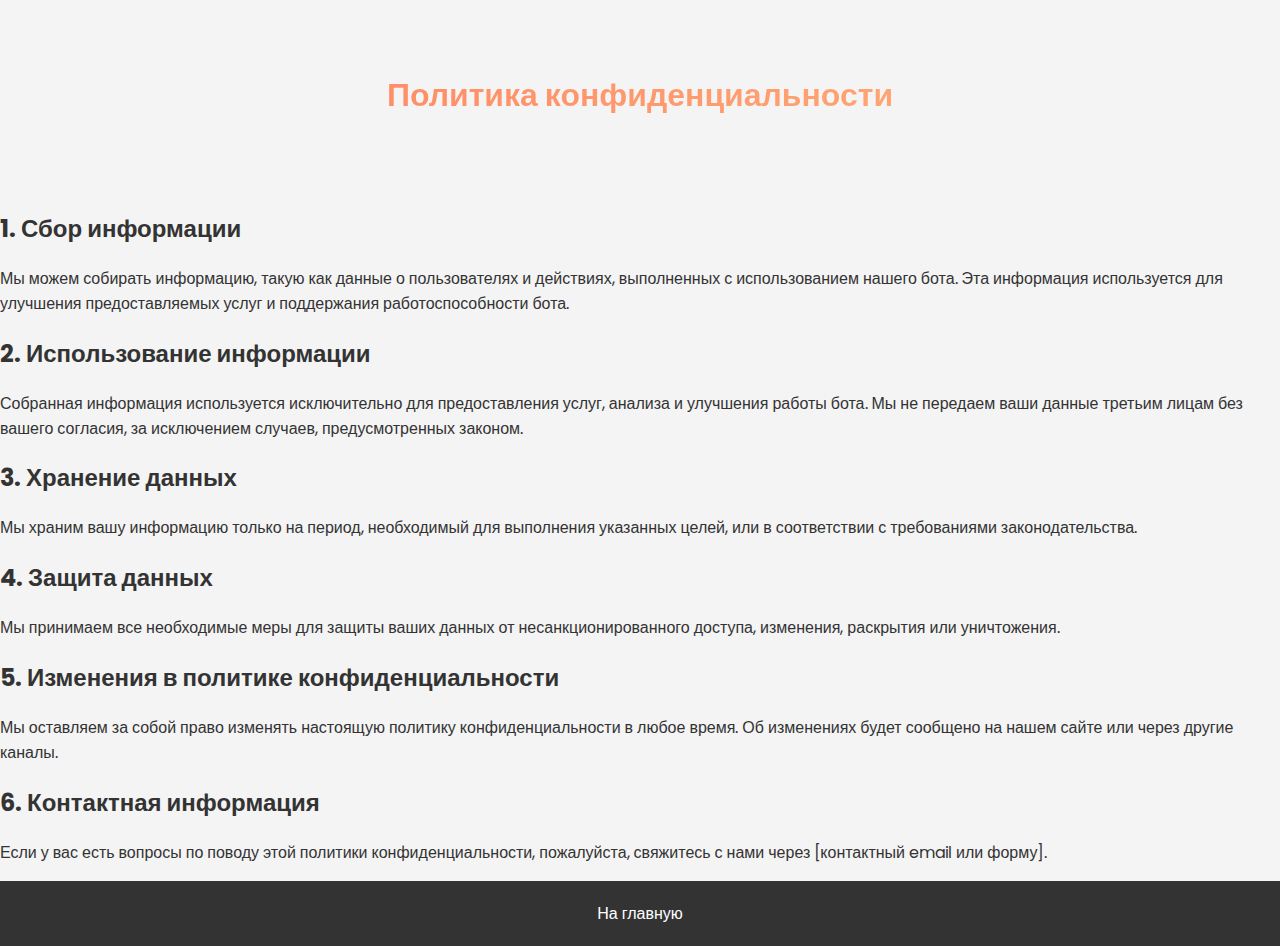
<file: privacy.html>
<!DOCTYPE html>
<html lang="ru">
<head>
    <meta charset="UTF-8">
    <meta name="viewport" content="width=device-width, initial-scale=1.0">
    <title>Политика конфиденциальности</title>
    <link href="https://fonts.googleapis.com/css2?family=Poppins:wght@400;600&display=swap" rel="stylesheet">
    <link rel="stylesheet" href="style.css">
</head>
<body>
    <header>
        <h1 class="gradient-text">Политика конфиденциальности</h1>
    </header>
    <section class="content">
        <h2>1. Сбор информации</h2>
        <p>Мы можем собирать информацию, такую как данные о пользователях и действиях, выполненных с использованием нашего бота. Эта информация используется для улучшения предоставляемых услуг и поддержания работоспособности бота.</p>

        <h2>2. Использование информации</h2>
        <p>Собранная информация используется исключительно для предоставления услуг, анализа и улучшения работы бота. Мы не передаем ваши данные третьим лицам без вашего согласия, за исключением случаев, предусмотренных законом.</p>

        <h2>3. Хранение данных</h2>
        <p>Мы храним вашу информацию только на период, необходимый для выполнения указанных целей, или в соответствии с требованиями законодательства.</p>

        <h2>4. Защита данных</h2>
        <p>Мы принимаем все необходимые меры для защиты ваших данных от несанкционированного доступа, изменения, раскрытия или уничтожения.</p>

        <h2>5. Изменения в политике конфиденциальности</h2>
        <p>Мы оставляем за собой право изменять настоящую политику конфиденциальности в любое время. Об изменениях будет сообщено на нашем сайте или через другие каналы.</p>

        <h2>6. Контактная информация</h2>
        <p>Если у вас есть вопросы по поводу этой политики конфиденциальности, пожалуйста, свяжитесь с нами через [контактный email или форму].</p>
    </section>
    <footer>
        <a href="index.html">На главную</a>
    </footer>
</body>
</html>
</file>
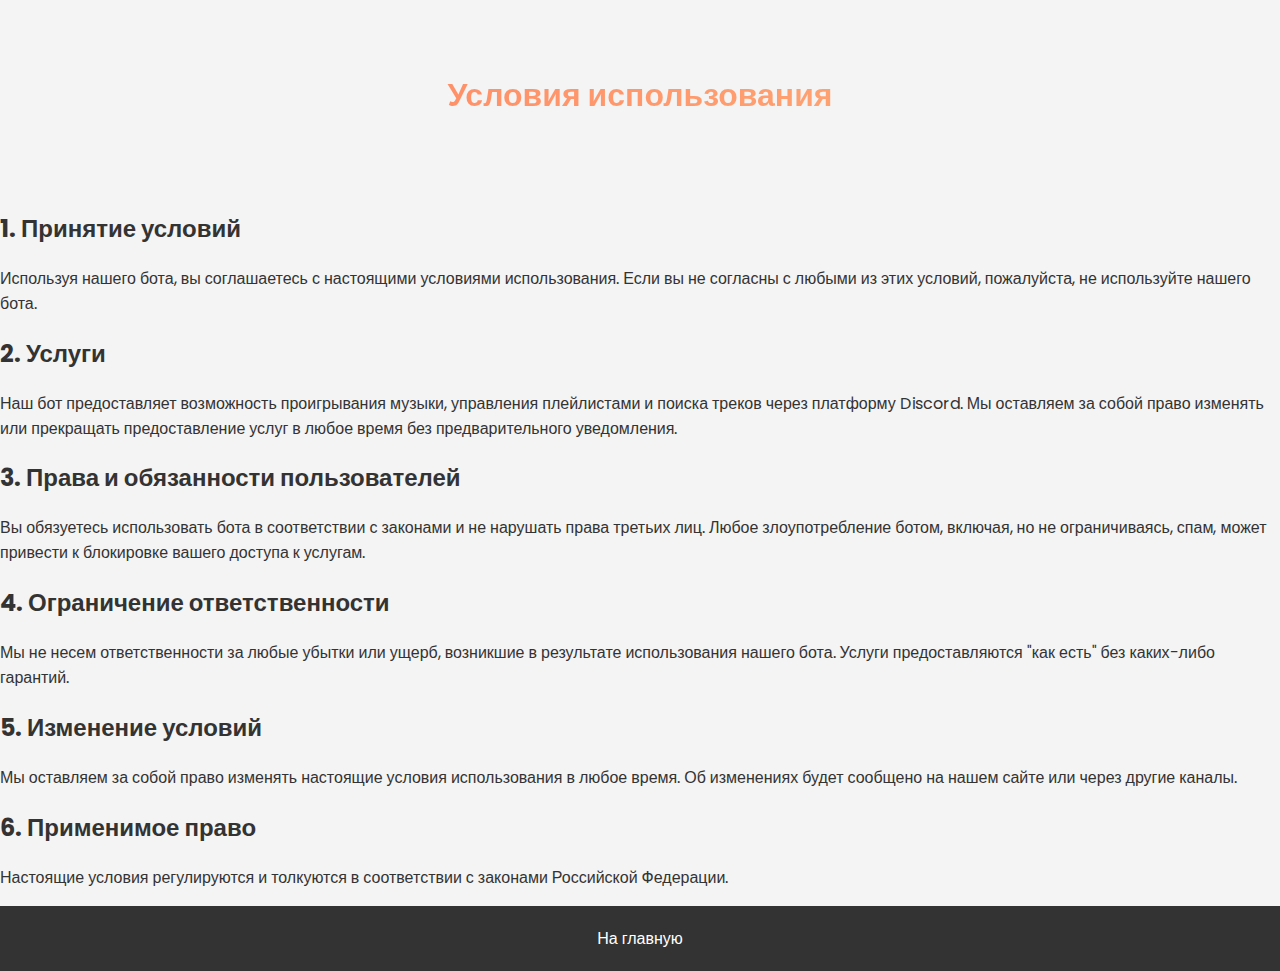
<file: terms.html>
<!DOCTYPE html>
<html lang="ru">
<head>
    <meta charset="UTF-8">
    <meta name="viewport" content="width=device-width, initial-scale=1.0">
    <title>Условия использования</title>
    <link href="https://fonts.googleapis.com/css2?family=Poppins:wght@400;600&display=swap" rel="stylesheet">
    <link rel="stylesheet" href="style.css">
</head>
<body>
    <header>
        <h1 class="gradient-text">Условия использования</h1>
    </header>
    <section class="content">
        <h2>1. Принятие условий</h2>
        <p>Используя нашего бота, вы соглашаетесь с настоящими условиями использования. Если вы не согласны с любыми из этих условий, пожалуйста, не используйте нашего бота.</p>

        <h2>2. Услуги</h2>
        <p>Наш бот предоставляет возможность проигрывания музыки, управления плейлистами и поиска треков через платформу Discord. Мы оставляем за собой право изменять или прекращать предоставление услуг в любое время без предварительного уведомления.</p>

        <h2>3. Права и обязанности пользователей</h2>
        <p>Вы обязуетесь использовать бота в соответствии с законами и не нарушать права третьих лиц. Любое злоупотребление ботом, включая, но не ограничиваясь, спам, может привести к блокировке вашего доступа к услугам.</p>

        <h2>4. Ограничение ответственности</h2>
        <p>Мы не несем ответственности за любые убытки или ущерб, возникшие в результате использования нашего бота. Услуги предоставляются "как есть" без каких-либо гарантий.</p>

        <h2>5. Изменение условий</h2>
        <p>Мы оставляем за собой право изменять настоящие условия использования в любое время. Об изменениях будет сообщено на нашем сайте или через другие каналы.</p>

        <h2>6. Применимое право</h2>
        <p>Настоящие условия регулируются и толкуются в соответствии с законами Российской Федерации.</p>
    </section>
    <footer>
        <a href="index.html">На главную</a>
    </footer>
</body>
</html>
</file>
<file: style.css>
body {
    font-family: 'Poppins', sans-serif;
    background: #f4f4f4;
    color: #333;
    margin: 0;
    padding: 0;
}

header {
    text-align: center;
    padding: 50px 0;
}

.gradient-text {
    background: linear-gradient(to right, #ff7e5f, #feb47b);
    -webkit-background-clip: text;
    color: transparent;
    animation: fadeIn 2s ease-in-out;
}

@keyframes fadeIn {
    0% { opacity: 0; }
    100% { opacity: 1; }
}

.btn {
    display: inline-block;
    padding: 10px 20px;
    margin-top: 20px;
    font-size: 18px;
    color: #fff;
    background: #ff7e5f;
    border: none;
    border-radius: 5px;
    text-decoration: none;
    transition: background 0.3s ease;
}

.btn:hover {
    background: #feb47b;
}

.features {
    display: flex;
    justify-content: space-around;
    flex-wrap: wrap;
    padding: 50px 0;
}

.feature-box {
    width: 150px;
    height: 150px;
    background-color: #fff;
    border: 1px solid #ddd;
    border-radius: 10px;
    display: flex;
    align-items: center;
    justify-content: center;
    text-align: center;
    transition: transform 0.3s ease;
    margin: 20px;
    box-shadow: 0 2px 4px rgba(0, 0, 0, 0.1);
}

.feature-box:hover {
    transform: scale(1.1);
}

.feature-box img {
    width: 50px;
    height: 50px;
    margin-bottom: 10px;
}

footer {
    text-align: center;
    padding: 20px;
    background: #333;
    color: #fff;
}

footer a {
    color: #fff;
    text-decoration: none;
    margin: 0 10px;
}

footer a:hover {
    text-decoration: underline;
}
</file>
